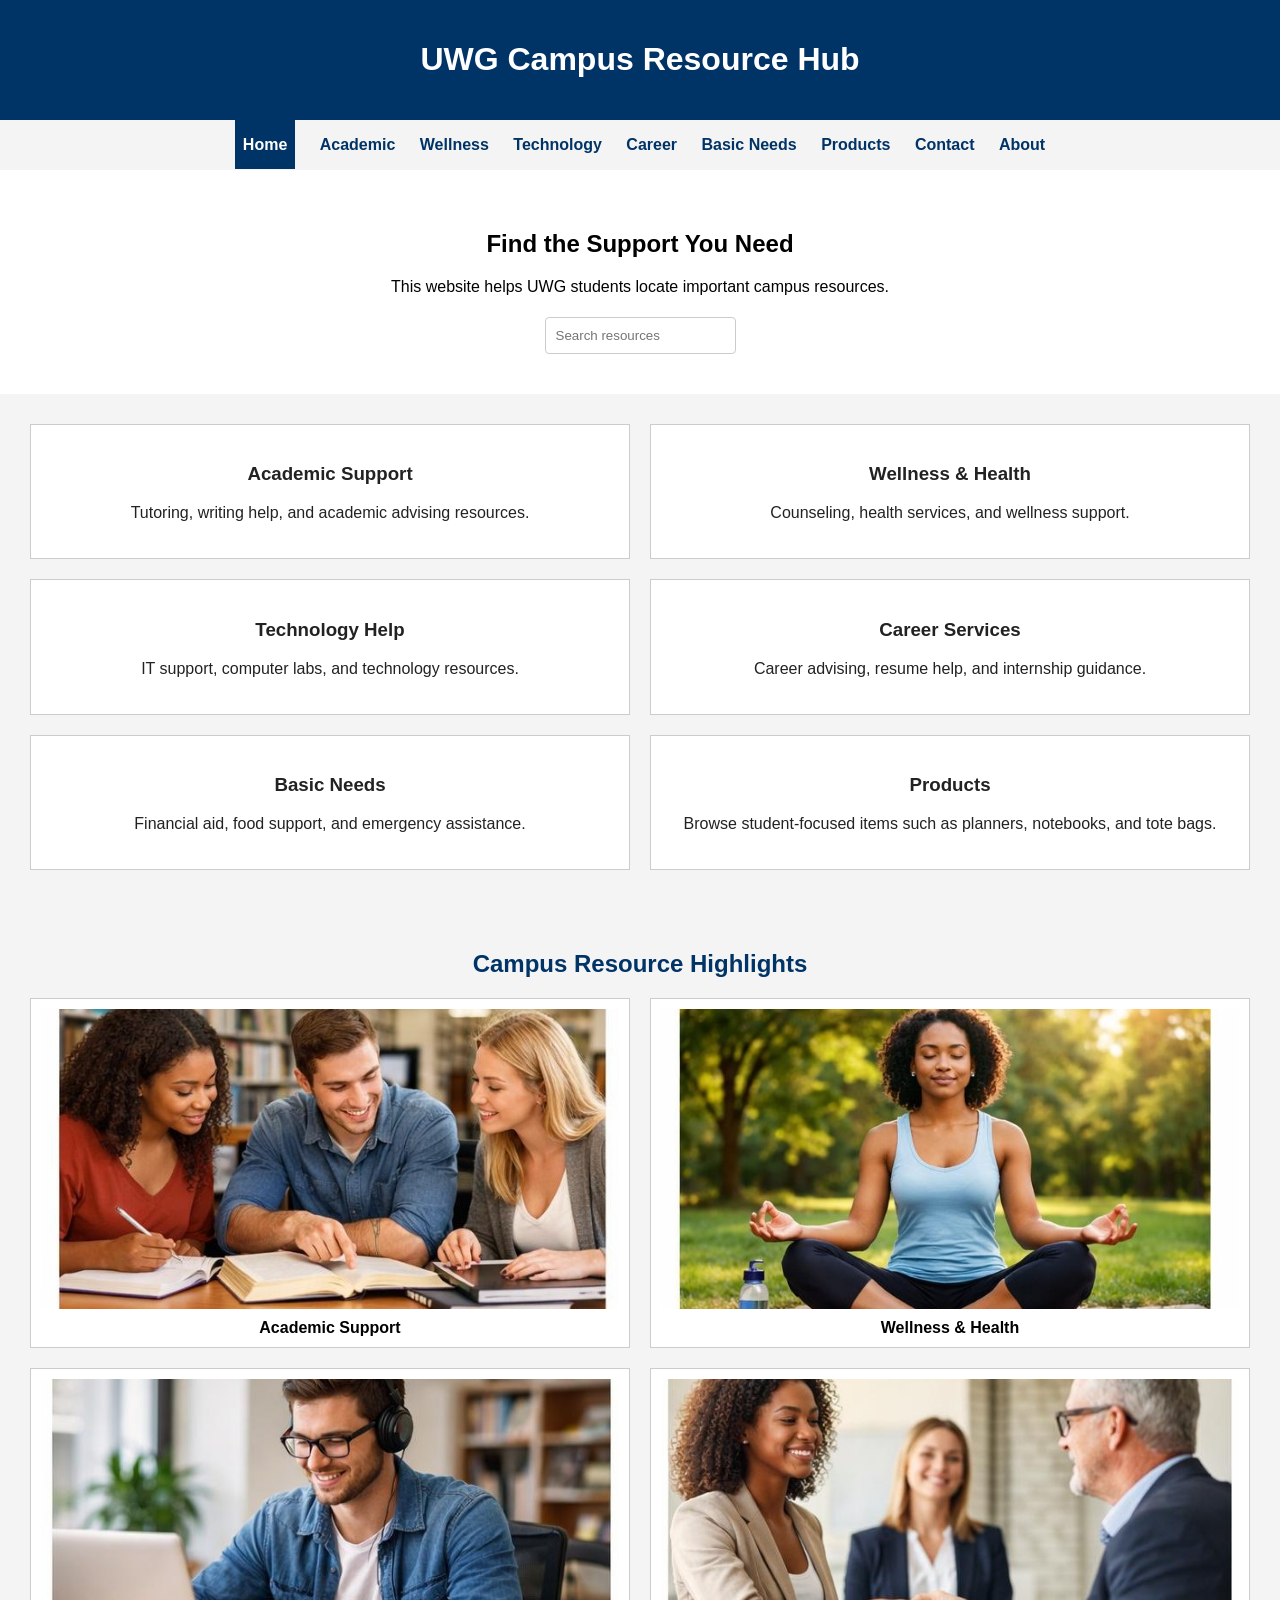
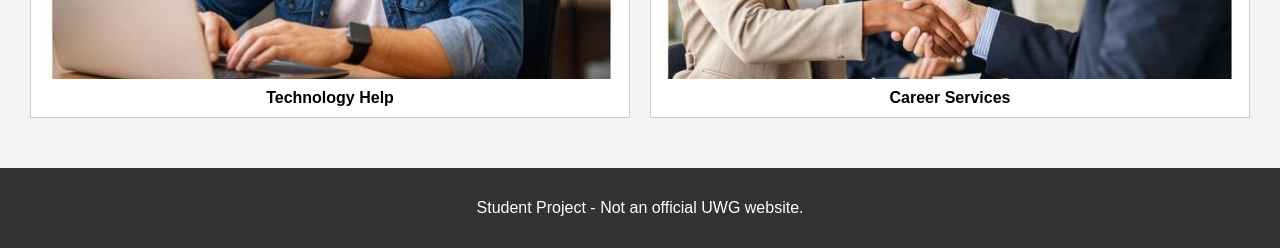
<file: index.html>
<!DOCTYPE html>
<html lang="en">

<head>
<meta charset="UTF-8">
<meta name="description" content="Find essential campus resources at
  UWG including academic support, wellness services, technology help, 
  career guidance, and basic needs assistance.">
<title>UWG Campus Resource Hub</title>
<link rel="stylesheet" href="project.css">
</head>

<body>

<header>
<h1>UWG Campus Resource Hub</h1>
</header>

<nav>
<ul>
<li>
<a href="index.html" class="active">Home</a></li>
<li><a href="academic.html">Academic</a></li>
<li><a href="wellness.html">Wellness</a></li>
<li><a href="tech.html">Technology</a></li>
<li><a href="career.html">Career</a></li>
<li><a href="basicneeds.html">Basic Needs</a></li>
<li><a href="products.html">Products</a></li>
<li><a href="contact.html">Contact</a></li>
<li><a href="about.html">About</a></li>
</ul>
</nav>

<main>

<section class="hero">
<h2>Find the Support You Need</h2>
<p>This website helps UWG students locate important campus resources.</p>
<input type="text" placeholder="Search resources">
</section>

<section class="categories">

<a href="academic.html" class="card">
<h3>Academic Support</h3>
<p>Tutoring, writing help, and academic advising resources.</p>
</a>

<a href="wellness.html" class="card">
<h3>Wellness & Health</h3>
<p>Counseling, health services, and wellness support.</p>
</a>

<a href="tech.html" class="card">
<h3>Technology Help</h3>
<p>IT support, computer labs, and technology resources.</p>
</a>

<a href="career.html" class="card">
<h3>Career Services</h3>
<p>Career advising, resume help, and internship guidance.</p>
</a>

<a href="basicneeds.html" class="card">
<h3>Basic Needs</h3>
<p>Financial aid, food support, and emergency assistance.</p>
</a>

<a href="products.html" class="card">
<h3>Products</h3>
<p>Browse student-focused items such as planners, notebooks, and tote bags.</p>
</a>

</section>
<section class="gallery-section">
  <h2>Campus Resource Highlights</h2>

  <div class="gallery">
    <figure>
      <img src="images/study.jpg" alt="Students studying together">
      <figcaption>Academic Support</figcaption>
    </figure>

    <figure>
      <img src="images/wellness.jpg" alt="Student wellness and self-care">
      <figcaption>Wellness & Health</figcaption>
    </figure>

    <figure>
      <img src="images/technology.jpg" alt="Student using a laptop">
      <figcaption>Technology Help</figcaption>
    </figure>

    <figure>
      <img src="images/career.jpg" alt="Professional career preparation">
      <figcaption>Career Services</figcaption>
    </figure>
  </div>
</section>

</main>

<footer>
<p>Student Project - Not an official UWG website.</p>
</footer>

</body>
</html>
</file>
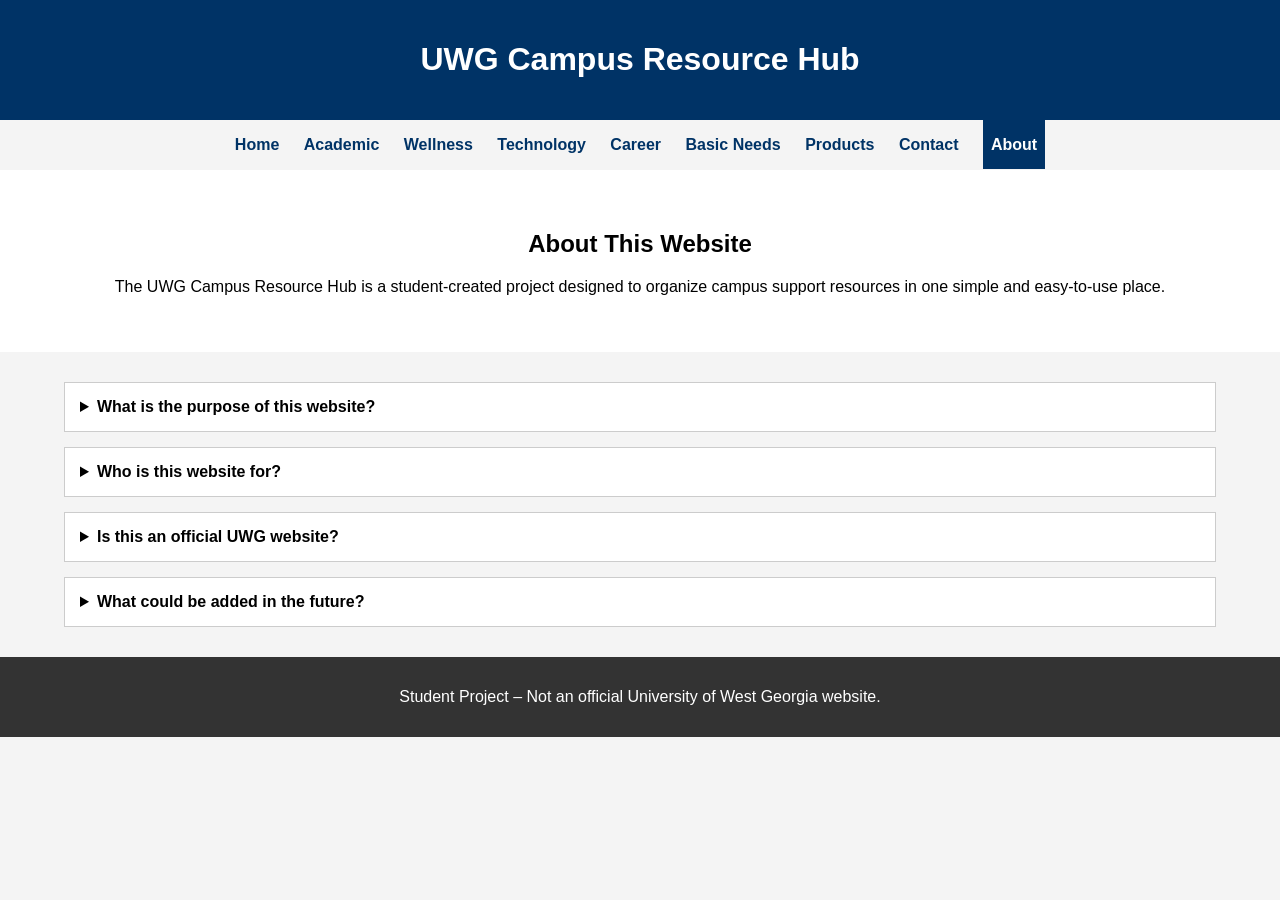
<file: about.html>
<!DOCTYPE html>
<html lang="en">

<head>
<meta charset="UTF-8">
<meta name="viewport" content="width=device-width, initial-scale=1.0">
<meta name="description" content="Learn about the UWG Campus Resource Hub, 
  a student-created project designed to help students 
  easily find and access important campus services.">
<title>About | UWG Campus Resource Hub</title>

<link rel="stylesheet" href="project.css">

</head>

<body>

<header>
<h1>UWG Campus Resource Hub</h1>
</header>

<nav>
<ul>
<li><a href="index.html">Home</a></li>
<li><a href="academic.html">Academic</a></li>
<li><a href="wellness.html">Wellness</a></li>
<li><a href="tech.html">Technology</a></li>
<li><a href="career.html">Career</a></li>
<li><a href="basicneeds.html">Basic Needs</a></li>
<li><a href="products.html">Products</a></li>
<li><a href="contact.html">Contact</a></li>
<li><a href="about.html" class="active">About</a></li>
</ul>
</nav>

<main>

<section class="hero">
<h2>About This Website</h2>
<p>
The UWG Campus Resource Hub is a student-created project designed to organize
campus support resources in one simple and easy-to-use place.
</p>
</section>

<section class="details-section">
  

  <details>
    <summary>What is the purpose of this website?</summary>
    <p>
      This website was created to help students quickly locate important campus
      resources in one organized and easy-to-use place.
    </p>
  </details>

  <details>
    <summary>Who is this website for?</summary>
    <p>
      The website is designed for college students, especially first-year,
      transfer, and international students who may need help finding support.
    </p>
  </details>

  <details>
    <summary>Is this an official UWG website?</summary>
    <p>
      No. This is a student-created project for an academic course and is not an
      official University of West Georgia website.
    </p>
  </details>

  <details>
    <summary>What could be added in the future?</summary>
    <p>
      Future improvements could include direct links to offices, expanded contact
      information, search tools, and more detailed campus resource listings.
    </p>
  </details>
</section>

</main>

<footer>
<p>
Student Project – Not an official University of West Georgia website.
</p>
</footer>

</body>

</html>
</file>
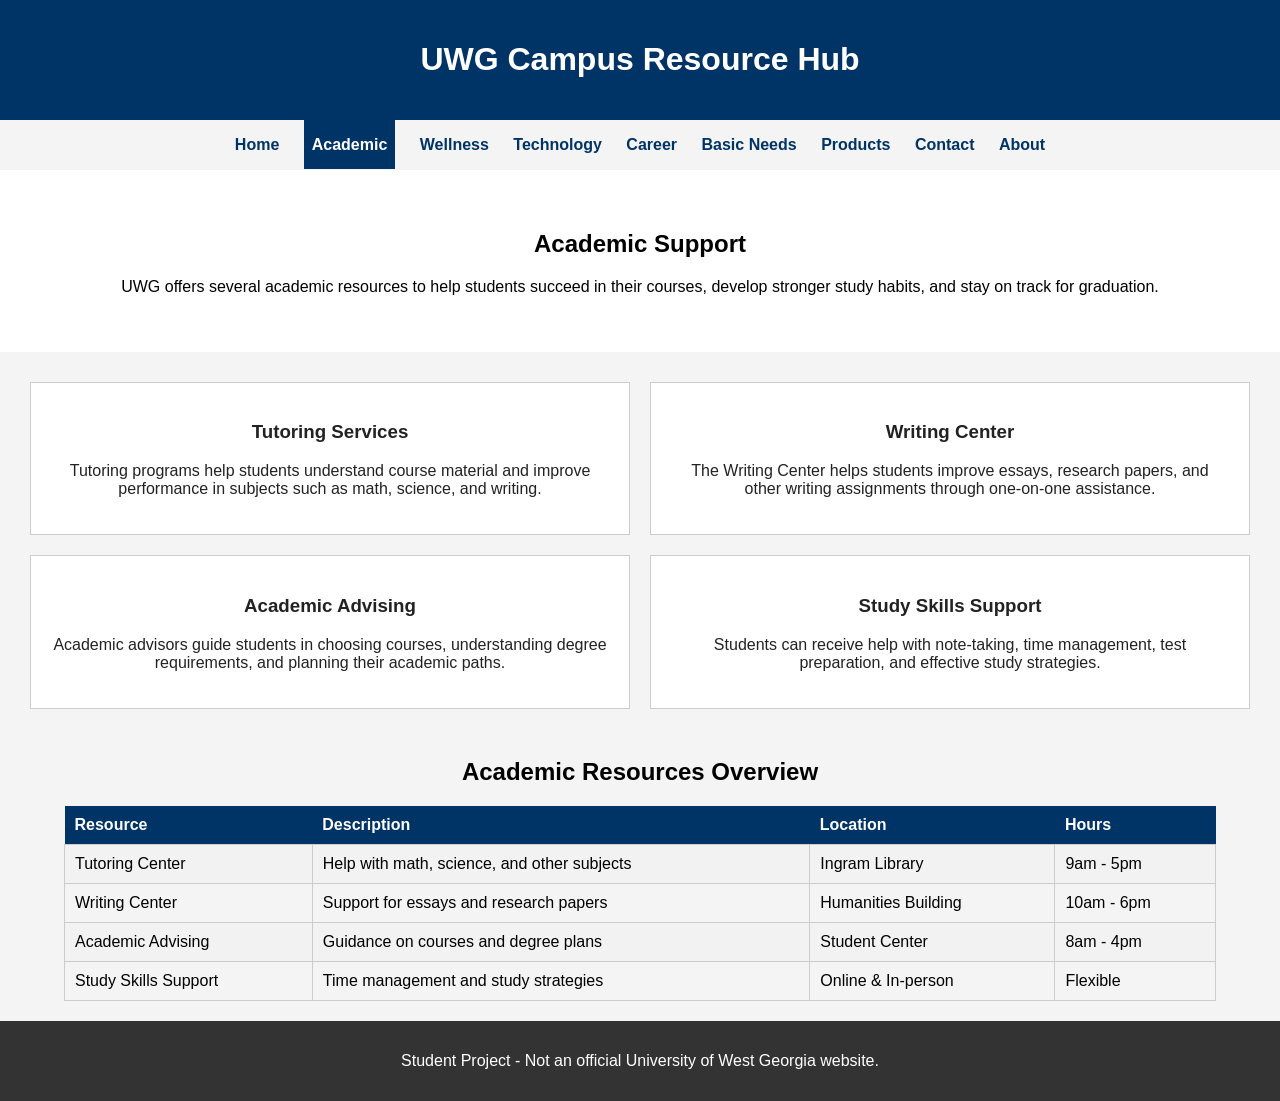
<file: academic.html>
<!DOCTYPE html>
<html lang="en">

<head>
<meta charset="UTF-8">
<meta name="viewport" content="width=device-width, initial-scale=1.0">
<meta name="description" content="Explore academic support services at UWG 
    including tutoring, writing assistance, advising, 
    and study resources to help students succeed in their courses.">
<title>Academic Support | UWG Campus Resource Hub</title>

<link rel="stylesheet" href="project.css">

</head>

<body>

<header>
<h1>UWG Campus Resource Hub</h1>
</header>

<nav>
<ul>
<li><a href="index.html">Home</a></li>
<li><a href="academic.html" class="active">Academic</a></li>
<li><a href="wellness.html">Wellness</a></li>
<li><a href="tech.html">Technology</a></li>
<li><a href="career.html">Career</a></li>
<li><a href="basicneeds.html">Basic Needs</a></li>
<li><a href="products.html">Products</a></li>
<li><a href="contact.html">Contact</a></li>
<li><a href="about.html">About</a></li>
</ul>
</nav>

<main>

<section class="hero">

<h2>Academic Support</h2>

<p>
UWG offers several academic resources to help students succeed in their courses,
develop stronger study habits, and stay on track for graduation.
</p>

</section>

<section class="categories">

<div class="card">
<h3>Tutoring Services</h3>
<p>
Tutoring programs help students understand course material and improve performance
in subjects such as math, science, and writing.
</p>
</div>

<div class="card">
<h3>Writing Center</h3>
<p>
The Writing Center helps students improve essays, research papers, and other
writing assignments through one-on-one assistance.
</p>
</div>

<div class="card">
<h3>Academic Advising</h3>
<p>
Academic advisors guide students in choosing courses, understanding degree
requirements, and planning their academic paths.
</p>
</div>

<div class="card">
<h3>Study Skills Support</h3>
<p>
Students can receive help with note-taking, time management, test preparation,
and effective study strategies.
</p>
</div>

</section>

<section class="table-section">

<h2>Academic Resources Overview</h2>

<table>

<tr>
<th>Resource</th>
<th>Description</th>
<th>Location</th>
<th>Hours</th>
</tr>

<tr>
<td>Tutoring Center</td>
<td>Help with math, science, and other subjects</td>
<td>Ingram Library</td>
<td>9am - 5pm</td>
</tr>

<tr>
<td>Writing Center</td>
<td>Support for essays and research papers</td>
<td>Humanities Building</td>
<td>10am - 6pm</td>
</tr>

<tr>
<td>Academic Advising</td>
<td>Guidance on courses and degree plans</td>
<td>Student Center</td>
<td>8am - 4pm</td>
</tr>

<tr>
<td>Study Skills Support</td>
<td>Time management and study strategies</td>
<td>Online & In-person</td>
<td>Flexible</td>
</tr>

</table>

</section>

</main>

<footer>

<p>
Student Project - Not an official University of West Georgia website.
</p>

</footer>

</body>

</html>
</file>
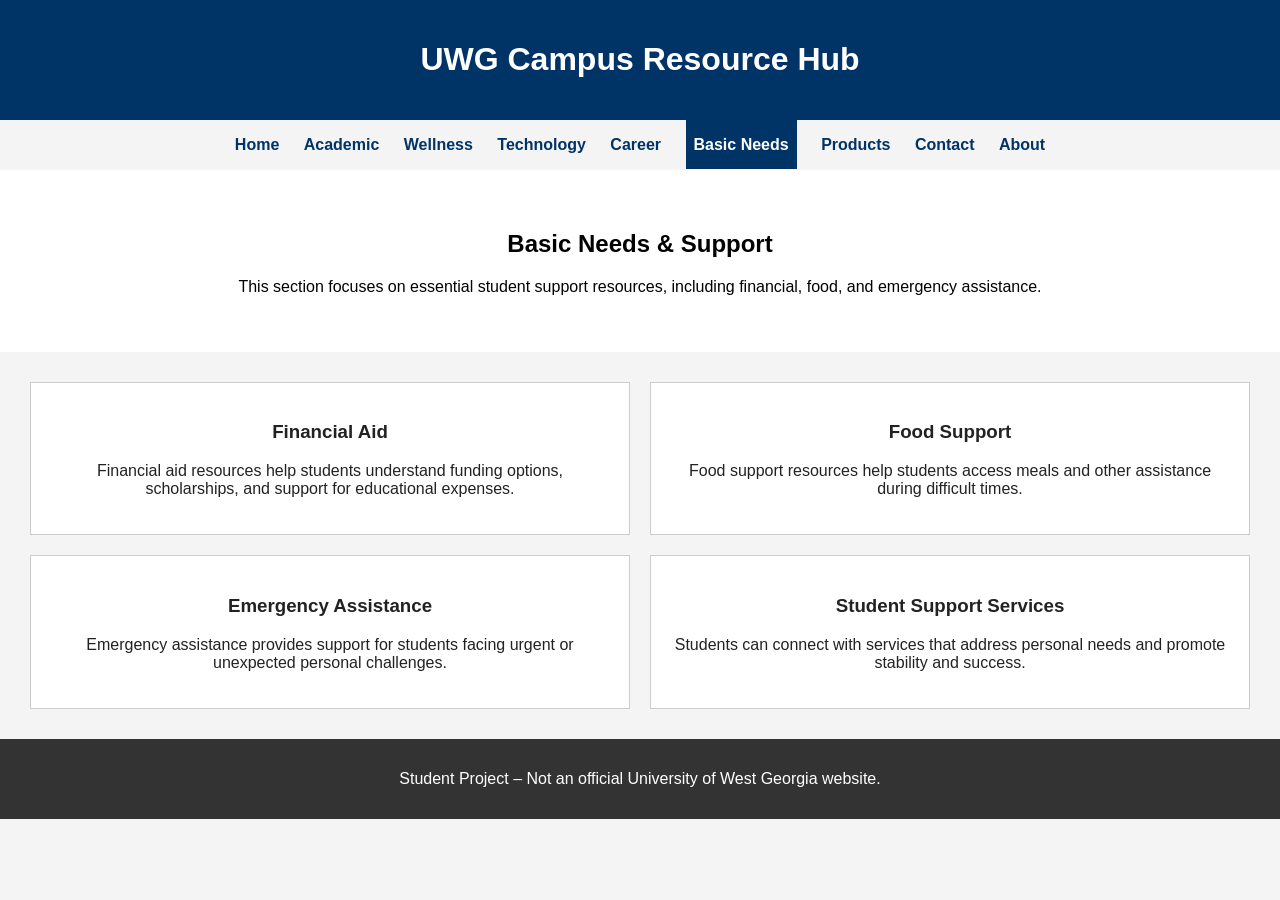
<file: basicneeds.html>
<!DOCTYPE html>
<html lang="en">

<head>
<meta charset="UTF-8">
<meta name="viewport" content="width=device-width, initial-scale=1.0">
<meta name="description" content="Find essential student support at UWG 
    including financial aid, food assistance, emergency help, 
    and services that promote student stability and success.">
<title>Basic Needs & Support | UWG Campus Resource Hub</title>

<link rel="stylesheet" href="project.css">

</head>

<body>

<header>
<h1>UWG Campus Resource Hub</h1>
</header>

<nav>
<ul>
<li><a href="index.html">Home</a></li>
<li><a href="academic.html">Academic</a></li>
<li><a href="wellness.html">Wellness</a></li>
<li><a href="tech.html">Technology</a></li>
<li><a href="career.html">Career</a></li>
<li><a href="basicneeds.html" class="active">Basic Needs</a></li>
<li><a href="products.html">Products</a></li>
<li><a href="contact.html">Contact</a></li>
<li><a href="about.html">About</a></li>
</ul>
</nav>

<main>

<section class="hero">
<h2>Basic Needs &amp; Support</h2>
<p>
This section focuses on essential student support resources, including financial,
food, and emergency assistance.
</p>
</section>

<section class="categories">

<div class="card">
<h3>Financial Aid</h3>
<p>
Financial aid resources help students understand funding options, scholarships,
and support for educational expenses.
</p>
</div>

<div class="card">
<h3>Food Support</h3>
<p>
Food support resources help students access meals and other assistance during
difficult times.
</p>
</div>

<div class="card">
<h3>Emergency Assistance</h3>
<p>
Emergency assistance provides support for students facing urgent or unexpected
personal challenges.
</p>
</div>

<div class="card">
<h3>Student Support Services</h3>
<p>
Students can connect with services that address personal needs and promote
stability and success.
</p>
</div>

</section>

</main>

<footer>
<p>
Student Project – Not an official University of West Georgia website.
</p>
</footer>

</body>

</html>
</file>
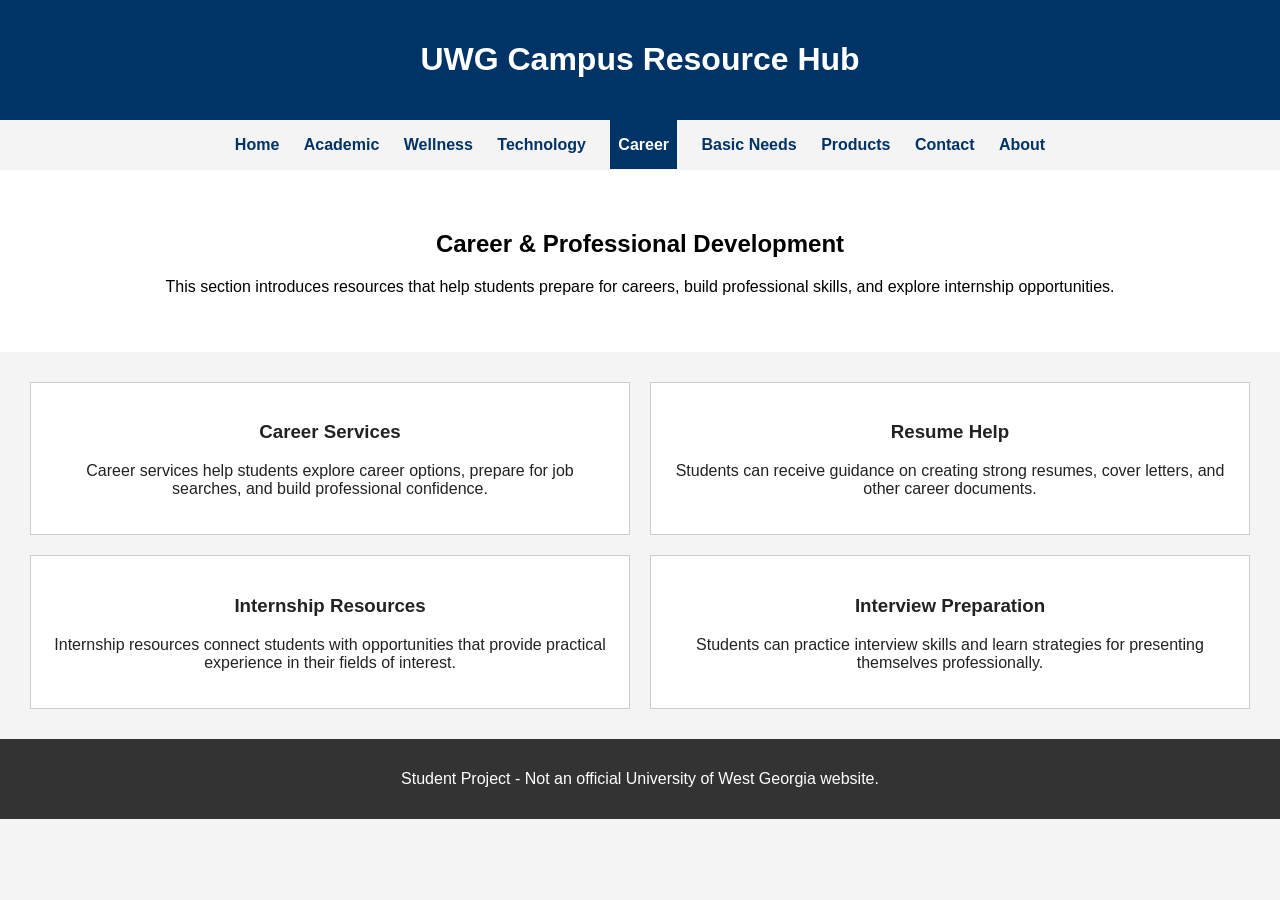
<file: career.html>
<!DOCTYPE html>
<html lang="en">

<head>
<meta charset="UTF-8">
<meta name="viewport" content="width=device-width, initial-scale=1.0">
<meta name="description" content="Prepare for your future with UWG career services 
    including resume help, internship opportunities, interview preparation, 
    and professional development resources.">
<title>Career & Professional | UWG Campus Resource Hub</title>

<link rel="stylesheet" href="project.css">

</head>

<body>

<header>
<h1>UWG Campus Resource Hub</h1>
</header>

<nav>
<ul>
<li><a href="index.html">Home</a></li>
<li><a href="academic.html">Academic</a></li>
<li><a href="wellness.html">Wellness</a></li>
<li><a href="tech.html">Technology</a></li>
<li><a href="career.html" class="active">Career</a></li>
<li><a href="basicneeds.html">Basic Needs</a></li>
<li><a href="products.html">Products</a></li>
<li><a href="contact.html">Contact</a></li>
<li><a href="about.html">About</a></li>
</ul>
</nav>

<main>

<section class="hero">
<h2>Career &amp; Professional Development</h2>
<p>
This section introduces resources that help students prepare for careers, build
professional skills, and explore internship opportunities.
</p>
</section>

<section class="categories">

<div class="card">
<h3>Career Services</h3>
<p>
Career services help students explore career options, prepare for job searches,
and build professional confidence.
</p>
</div>

<div class="card">
<h3>Resume Help</h3>
<p>
Students can receive guidance on creating strong resumes, cover letters, and
other career documents.
</p>
</div>

<div class="card">
<h3>Internship Resources</h3>
<p>
Internship resources connect students with opportunities that provide practical
experience in their fields of interest.
</p>
</div>

<div class="card">
<h3>Interview Preparation</h3>
<p>
Students can practice interview skills and learn strategies for presenting
themselves professionally.
</p>
</div>

</section>

</main>

<footer>
<p>
Student Project - Not an official University of West Georgia website.
</p>
</footer>

</body>

</html>
</file>
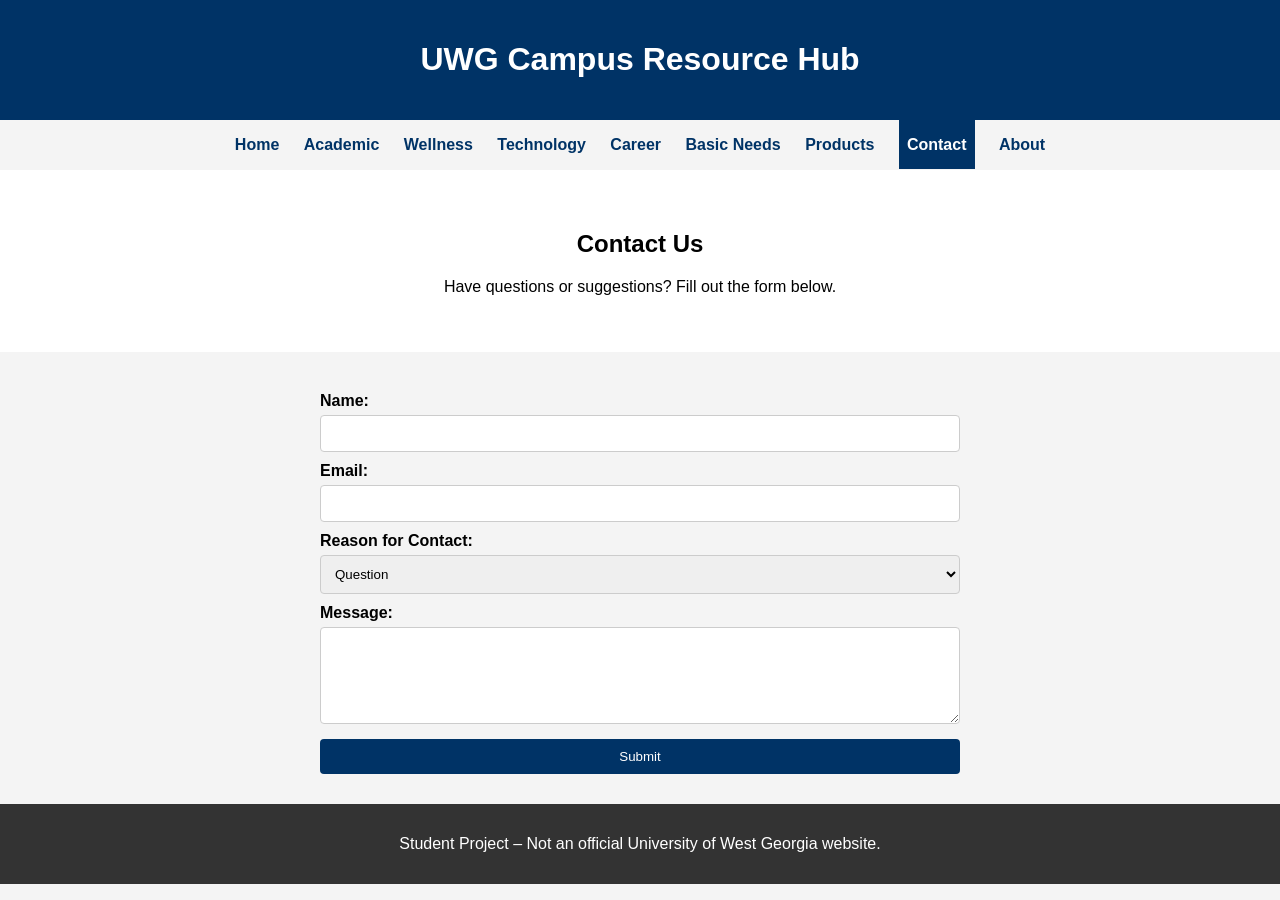
<file: contact.html>
<!DOCTYPE html>
<html lang="en">

<head>
<meta charset="UTF-8">
<meta name="viewport" content="width=device-width, initial-scale=1.0">
<meta name="description" content="Contact the UWG Campus Resource Hub to ask questions, 
    share feedback, or request additional information about campus resources and student services.">
<title>Contact | UWG Campus Resource Hub</title>

<link rel="stylesheet" href="project.css">

</head>

<body>

<header>
<h1>UWG Campus Resource Hub</h1>
</header>

<nav>
<ul>
<li><a href="index.html">Home</a></li>
<li><a href="academic.html">Academic</a></li>
<li><a href="wellness.html">Wellness</a></li>
<li><a href="tech.html">Technology</a></li>
<li><a href="career.html">Career</a></li>
<li><a href="basicneeds.html">Basic Needs</a></li>
<li><a href="products.html">Products</a></li>
<li><a href="contact.html" class="active">Contact</a></li>
<li><a href="about.html">About</a></li>
</ul>
</nav>

<main>

<section class="hero">
<h2>Contact Us</h2>
<p>
Have questions or suggestions? Fill out the form below.
</p>
</section>

<section class="form-section">

<form method="post" action="https://webdevbasics.net/scripts/demo.php" onsubmit="return validateForm();">

<label for="name">Name:</label>
<input type="text" id="name" name="name" required>

<label for="email">Email:</label>
<input type="email" id="email" name="email" required>

<label for="type">Reason for Contact:</label>
<select id="type" name="type">
<option value="question">Question</option>
<option value="feedback">Feedback</option>
<option value="support">Support</option>
</select>

<label for="message">Message:</label>
<textarea id="message" name="message" rows="5" required></textarea>

<button type="submit">Submit</button>

</form>

</section>

</main>

<footer>
<p>
Student Project – Not an official University of West Georgia website.
</p>
</footer>

<script>
function validateForm() {
  let name = document.getElementById("name").value;
  let email = document.getElementById("email").value;
  let message = document.getElementById("message").value;

  if (name === "" || email === "" || message === "") {
    alert("Please complete all required fields before submitting the form.");
    return false;
  }

  alert("Thank you! Your message has been submitted.");
  return true;
}
</script>

</body>

</html>
</file>
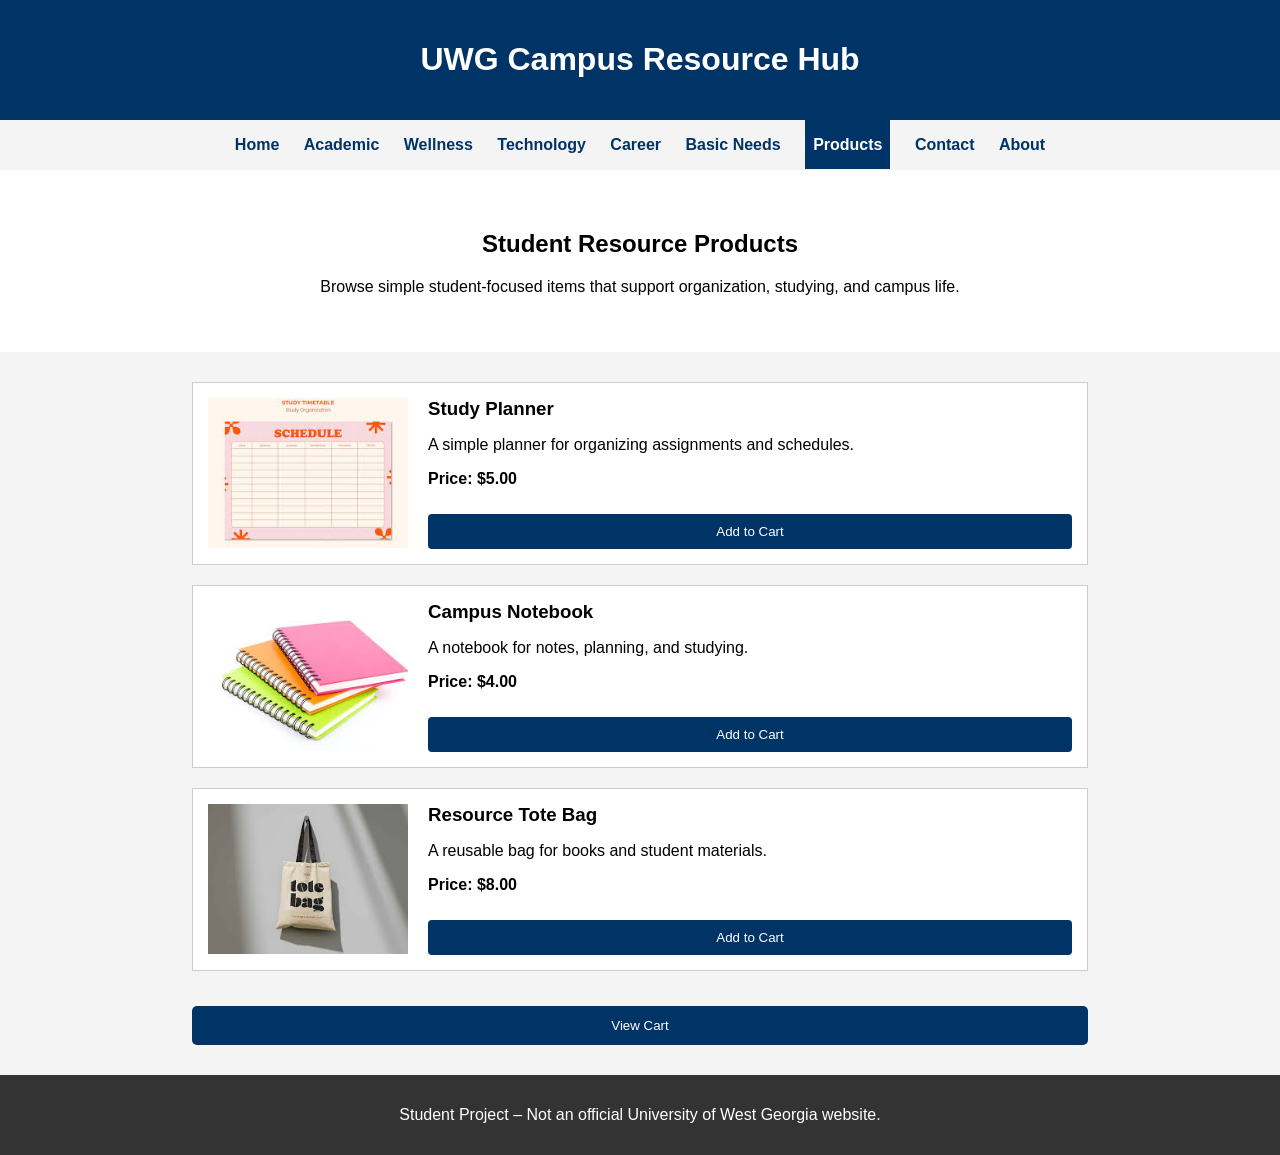
<file: products.html>
<!DOCTYPE html>
<html lang="en">
<head>
<meta charset="UTF-8">
<meta name="description" content="Browse student-focused products including 
  planners, notebooks, and tote bags designed to support organization, 
  studying, and campus life at UWG.">
<title>Products | UWG Campus Resource Hub</title>
<link rel="stylesheet" href="project.css">
</head>

<body>

<header>
<h1>UWG Campus Resource Hub</h1>
</header>

<nav>
<ul>
<li><a href="index.html">Home</a></li>
<li><a href="academic.html">Academic</a></li>
<li><a href="wellness.html">Wellness</a></li>
<li><a href="tech.html">Technology</a></li>
<li><a href="career.html">Career</a></li>
<li><a href="basicneeds.html">Basic Needs</a></li>
<li><a href="products.html" class="active">Products</a></li>
<li><a href="contact.html">Contact</a></li>
<li><a href="about.html">About</a></li>
</ul>
</nav>

<main>

<section class="hero">
<h2>Student Resource Products</h2>
<p>Browse simple student-focused items that support organization, studying, and campus life.</p>
</section>

<section class="product-list">

<!-- Product 1 -->
<div class="product-row">
  <img src="images/planner.jpg" alt="Study planner">

  <div class="product-info">
    <h3>Study Planner</h3>
    <p>A simple planner for organizing assignments and schedules.</p>
    <p><strong>Price: $5.00</strong></p>

    <form target="paypal" action="https://www.paypal.com/cgi-bin/webscr" method="post">
      <input type="hidden" name="cmd" value="_cart">
      <input type="hidden" name="business" value="levirukundo99@gmail.com">
      <input type="hidden" name="item_name" value="Study Planner">
      <input type="hidden" name="amount" value="5.00">
      <input type="hidden" name="currency_code" value="USD">
      <input type="hidden" name="add" value="1">
      <input type="submit" value="Add to Cart">
    </form>
  </div>
</div>

<!-- Product 2 -->
<div class="product-row">
  <img src="images/notebook.jpg" alt="Campus notebook">

  <div class="product-info">
    <h3>Campus Notebook</h3>
    <p>A notebook for notes, planning, and studying.</p>
    <p><strong>Price: $4.00</strong></p>

    <form target="paypal" action="https://www.paypal.com/cgi-bin/webscr" method="post">
      <input type="hidden" name="cmd" value="_cart">
      <input type="hidden" name="business" value="levirukundo99@gmail.com">
      <input type="hidden" name="item_name" value="Campus Notebook">
      <input type="hidden" name="amount" value="4.00">
      <input type="hidden" name="currency_code" value="USD">
      <input type="hidden" name="add" value="1">
      <input type="submit" value="Add to Cart">
    </form>
  </div>
</div>

<!-- Product 3 -->
<div class="product-row">
  <img src="images/tote.jpg" alt="Resource tote bag">

  <div class="product-info">
    <h3>Resource Tote Bag</h3>
    <p>A reusable bag for books and student materials.</p>
    <p><strong>Price: $8.00</strong></p>

    <form target="paypal" action="https://www.paypal.com/cgi-bin/webscr" method="post">
      <input type="hidden" name="cmd" value="_cart">
      <input type="hidden" name="business" value="levirukundo99@gmail.com">
      <input type="hidden" name="item_name" value="Resource Tote Bag">
      <input type="hidden" name="amount" value="8.00">
      <input type="hidden" name="currency_code" value="USD">
      <input type="hidden" name="add" value="1">
      <input type="submit" value="Add to Cart">
    </form>
  </div>
</div>

</section>

<!-- View Cart Button -->
<div class="view-cart">
  <form target="paypal" action="https://www.paypal.com/cgi-bin/webscr" method="post">
    <input type="hidden" name="cmd" value="_cart">
    <input type="hidden" name="business" value="levirukundo99@gmail.com">
    <input type="hidden" name="display" value="1">
    <input type="submit" value="View Cart">
  </form>
</div>

</main>

<footer>
<p>Student Project – Not an official University of West Georgia website.</p>
</footer>

</body>
</html>
</file>
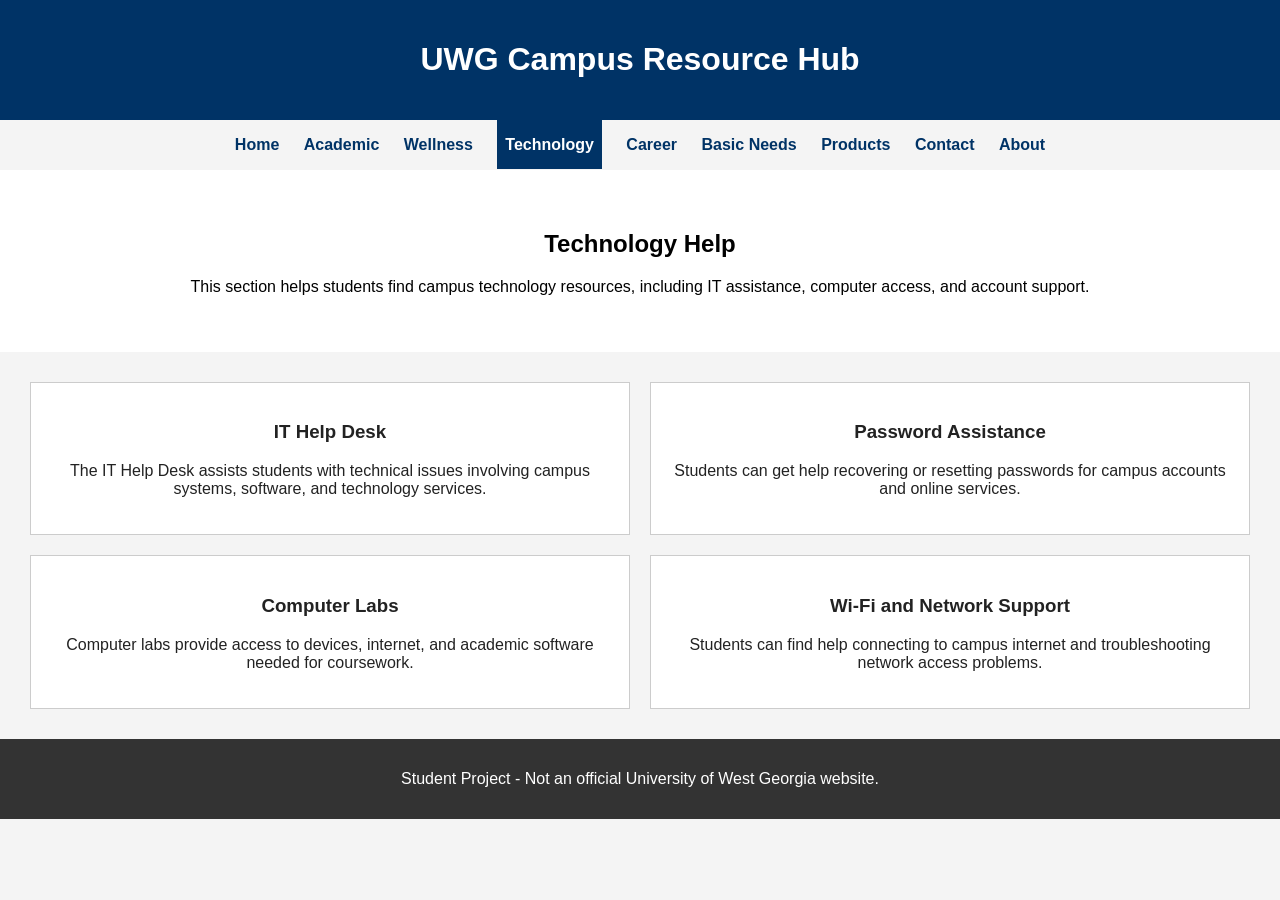
<file: tech.html>
<!DOCTYPE html>
<html lang="en">

<head>
<meta charset="UTF-8">
<meta name="viewport" content="width=device-width, initial-scale=1.0">
<meta name="description" content="Access technology support at UWG 
    including IT help desk services, password assistance, computer labs, 
    and campus network resources for students.">
<title>Technology Help | UWG Campus Resource Hub</title>

<link rel="stylesheet" href="project.css">

</head>

<body>

<header>
<h1>UWG Campus Resource Hub</h1>
</header>

<nav>
<ul>
<li><a href="index.html">Home</a></li>
<li><a href="academic.html">Academic</a></li>
<li><a href="wellness.html">Wellness</a></li>
<li><a href="tech.html" class="active">Technology</a></li>
<li><a href="career.html">Career</a></li>
<li><a href="basicneeds.html">Basic Needs</a></li>
<li><a href="products.html">Products</a></li>
<li><a href="contact.html">Contact</a></li>
<li><a href="about.html">About</a></li>
</ul>
</nav>

<main>

<section class="hero">
<h2>Technology Help</h2>
<p>
This section helps students find campus technology resources, including IT
assistance, computer access, and account support.
</p>
</section>

<section class="categories">

<div class="card">
<h3>IT Help Desk</h3>
<p>
The IT Help Desk assists students with technical issues involving campus systems,
software, and technology services.
</p>
</div>

<div class="card">
<h3>Password Assistance</h3>
<p>
Students can get help recovering or resetting passwords for campus accounts and
online services.
</p>
</div>

<div class="card">
<h3>Computer Labs</h3>
<p>
Computer labs provide access to devices, internet, and academic software needed
for coursework.
</p>
</div>

<div class="card">
<h3>Wi-Fi and Network Support</h3>
<p>
Students can find help connecting to campus internet and troubleshooting network
access problems.
</p>
</div>

</section>

</main>

<footer>
<p>
Student Project - Not an official University of West Georgia website.
</p>
</footer>

</body>

</html>
</file>
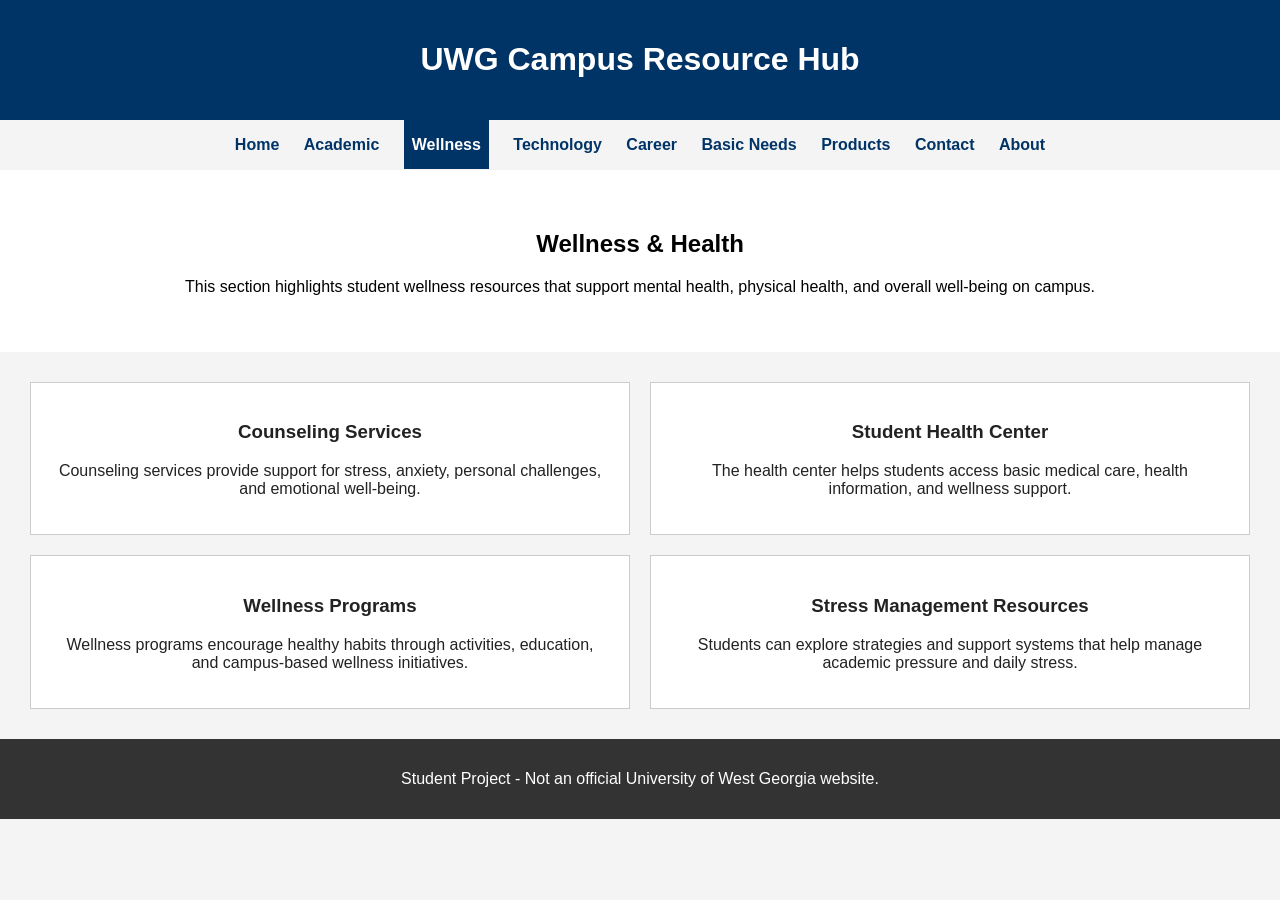
<file: wellness.html>
<!DOCTYPE html>
<html lang="en">

<head>
<meta charset="UTF-8">
<meta name="viewport" content="width=device-width, initial-scale=1.0">
<meta name="description" content="Discover wellness and health resources at 
    UWG including counseling services, student health support, 
    and programs promoting mental and physical well-being.">
<title>Wellness & Health | UWG Campus Resource Hub</title>

<link rel="stylesheet" href="project.css">

</head>

<body>

<header>
<h1>UWG Campus Resource Hub</h1>
</header>

<nav>
<ul>
<li><a href="index.html">Home</a></li>
<li><a href="academic.html">Academic</a></li>
<li><a href="wellness.html" class="active">Wellness</a></li>
<li><a href="tech.html">Technology</a></li>
<li><a href="career.html">Career</a></li>
<li><a href="basicneeds.html">Basic Needs</a></li>
<li><a href="products.html">Products</a></li>
<li><a href="contact.html">Contact</a></li>
<li><a href="about.html">About</a></li>
</ul>
</nav>

<main>

<section class="hero">
<h2>Wellness &amp; Health</h2>
<p>
This section highlights student wellness resources that support mental health,
physical health, and overall well-being on campus.
</p>
</section>

<section class="categories">

<div class="card">
<h3>Counseling Services</h3>
<p>
Counseling services provide support for stress, anxiety, personal challenges,
and emotional well-being.
</p>
</div>

<div class="card">
<h3>Student Health Center</h3>
<p>
The health center helps students access basic medical care, health information,
and wellness support.
</p>
</div>

<div class="card">
<h3>Wellness Programs</h3>
<p>
Wellness programs encourage healthy habits through activities, education, and
campus-based wellness initiatives.
</p>
</div>

<div class="card">
<h3>Stress Management Resources</h3>
<p>
Students can explore strategies and support systems that help manage academic
pressure and daily stress.
</p>
</div>

</section>

</main>

<footer>
<p>
Student Project - Not an official University of West Georgia website.
</p>
</footer>

</body>

</html>
</file>
<file: project.css>
body{
font-family: Arial, sans-serif;
margin:0;
background:#f4f4f4;
}

header{
background:#003366;
color:white;
text-align:center;
padding:20px;
}

nav ul{
list-style:none;
text-align:center;
padding:0;
}

nav li{
display:inline;
margin:10px;
}

nav a{
text-decoration:none;
color:#003366;
font-weight:bold;
}

.hero{
text-align:center;
padding:40px;
background:white;
}

.categories{
display:grid;
grid-template-columns:1fr 1fr;
gap:20px;
padding:30px;
}

.card{
background:white;
padding:20px;
border:1px solid #ccc;
text-align:center;
text-decoration:none;
color:#222;
display:block;
}

.card:hover{
background:#f0f0f0;
border-color:#003366;
}

nav a.active{
background:#003366;
color:white;
padding: 16px 08px;
}

footer{
background:#333;
color:white;
text-align:center;
padding:15px;
}

table{
width:90%;
margin:20px auto;
border-collapse:collapse;
}

.table-section h2{
text-align:center;
}

th{
background:#003366;
color:white;
padding:10px;
text-align:left;
}

td{
padding:10px;
border:1px solid #ccc;
}

tr:nth-child(even){
background:#f2f2f2;
}

.form-section{
width: 50%;
margin:30px auto;
}

form{
display:flex;
flex-direction:column;
}

label{
margin-top:10px;
font-weight:bold;
}

input, textarea, select{
padding:10px;
margin-top:5px;
border:1px solid #ccc;
border-radius:4px;
}

button{
margin-top:15px;
padding:10px;
background:#003366;
color:white;
border:none;
border-radius:4px;
cursor:pointer;
}

button:hover{
background:#0055aa;
}

.gallery-section{
  padding: 30px;
  text-align: center;
}

.gallery-section h2{
  color: #003366;
}

.gallery{
  display: grid;
  grid-template-columns: repeat(2, 1fr);
  gap: 20px;
  width: 100%;
  margin: 20px auto;
}

.gallery figure{
  background: white;
  border: 1px solid #ccc;
  padding: 10px;
  margin: 0;
}

.gallery img{
  width: 100%;
  height: 300px;
  object-fit: cover;
  display: block;
}

.gallery figcaption{
  margin-top: 10px;
  font-weight: bold;
}

.details-section{
  width: 90%;
  margin: 30px auto;
}

.details-section h2{
  text-align: center;
  color: #003366;
}

details{
  background: white;
  border: 1px solid #ccc;
  padding: 15px;
  margin-bottom: 15px;
}

summary{
  font-weight: bold;
  cursor: pointer;
}

.product-list{
  width:70%;
  margin:30px auto;
}

.product-row{
  display:flex;
  align-items:center;
  gap:20px;
  background:white;
  border:1px solid #ccc;
  padding:15px;
  margin-bottom:20px;
}

.product-row img{
  width:200px;
  height:150px;
  object-fit:cover;
}

.product-info{
  flex:1;
}

.product-info h3{
  margin:0;
}

.product-info input[type="submit"]{
  margin-top:10px;
  padding:10px;
  background:#003366;
  color:white;
  border:none;
  cursor:pointer;
  border-radius:4px;
}

.product-info input[type="submit"]:hover{
  background:#0055aa;
}

.view-cart{
  text-align:center;
  width: 70%;
  margin:30px auto;
}

.view-cart input{
  padding:12px 20px;
  background:#003366;
  color:white;
  border:none;
  cursor:pointer;
  border-radius:5px;
}

.view-cart input:hover{
  background:#0055aa;
}
</file>
